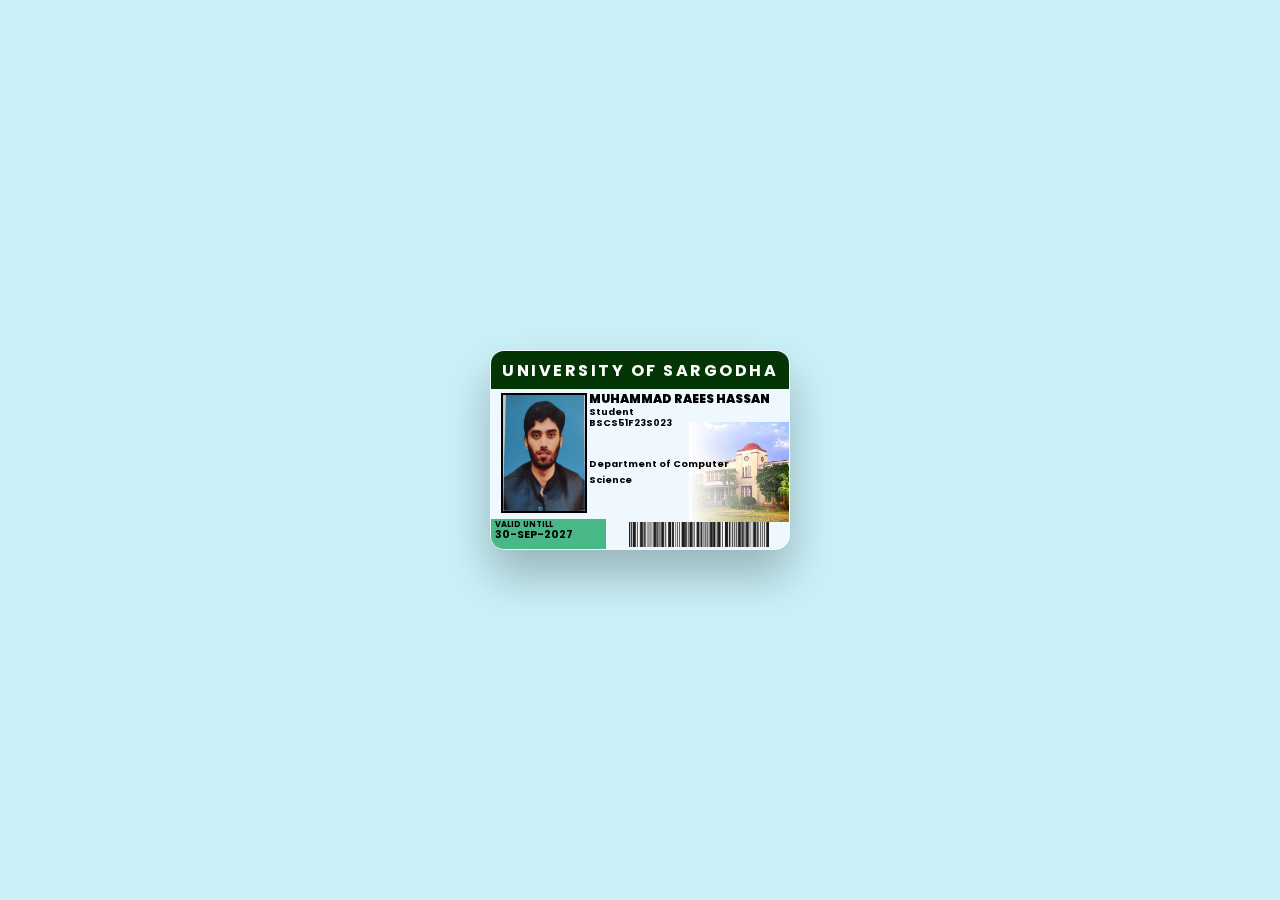
<file: index.html>
<!DOCTYPE html>
<html lang="en">

<head>
    <meta charset="UTF-8">
    <meta name="viewport" content="width=device-width, initial-scale=1.0">
    <title>Document</title>
    <link rel="stylesheet" href="unicard.css">
</head>

<body>

    <section>
        <div class="container">
            <div class="card front-face">
                <header>
                    <div class="uni">
                        <span>UNIVERSITY OF SARGODHA</span>
                    </div>
                </header>


                <div class="card-details">
                    <div class="image">
                        <img src="raees.jpeg" alt="">
                    </div>

                    <div class="information">
                        <p>MUHAMMAD RAEES HASSAN</p>
                        <h6>Student</h6>
                        <h6>BSCS51F23S023</h6>
                        <div class="dep">
                            <h6>Department of Computer</h6>
                            <h6>Science</h6>
                        </div>

                    </div>

                    <div class="uni-image">

                    </div>

                    <footer>
                        <div class="validity">
                            <h6>VALID UNTILL</h6>
                            <h6>30-SEP-2027</h6>
                        </div>
                    </footer>



                    <div class="bar-code"></div>


                </div>
            </div>


            <div class="card back-face">


                <p>This card is property of University of Sargodha, Pakistan. If found, should be returned / posted <br>
                    of the following address</p>

                <p>Registrar, University of Sargodha-Punjab, Pakistan
                    Ph: +92 48 9230802 <br>
                    registrar@uos.edu.pk - www.uos.edu.pk
                </p>

            </div>



        </div>
    </section>


</body>

</html>
</file>
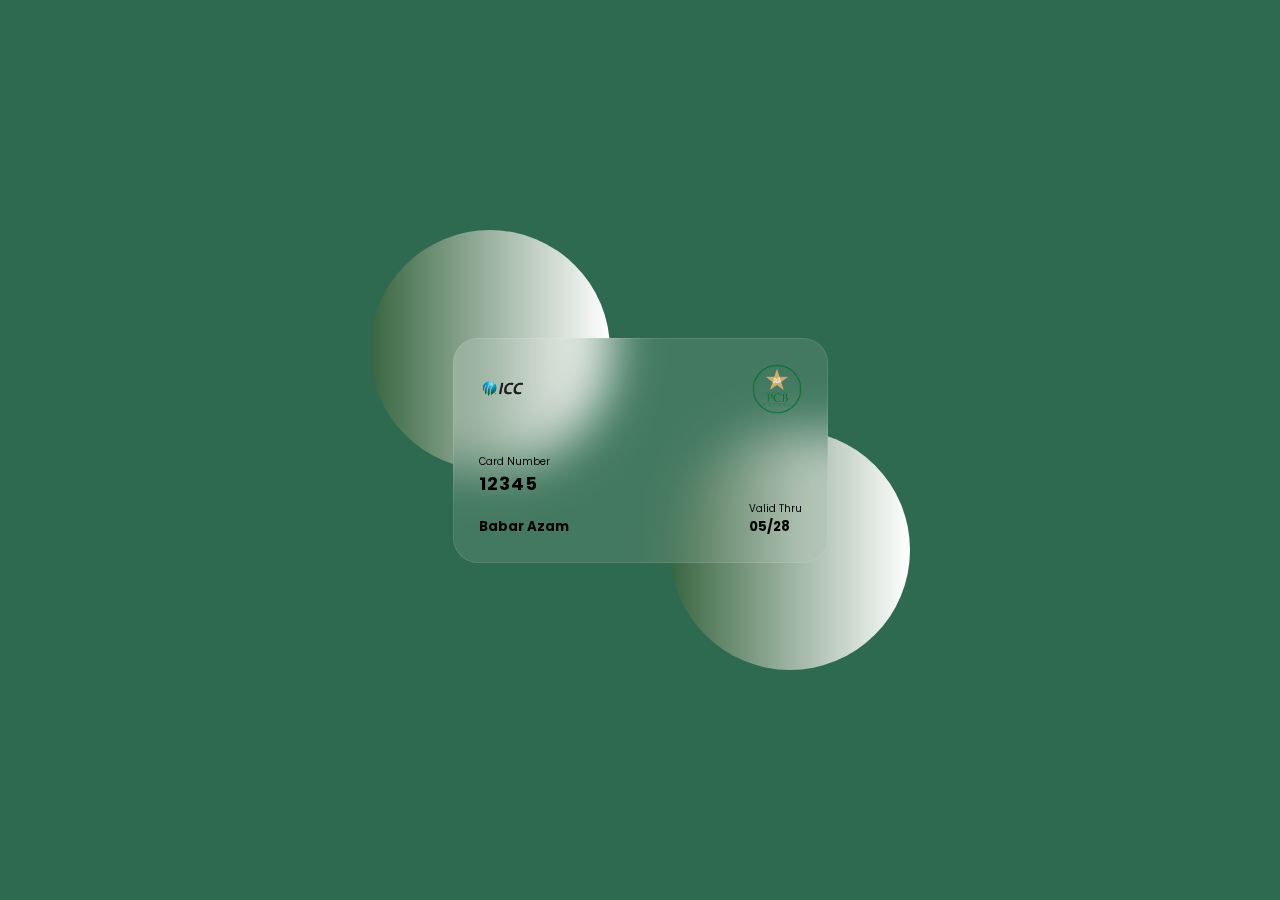
<file: rough1.html>
<!DOCTYPE html>
<html lang="en">
<head>
    <meta charset="UTF-8">
    <meta name="viewport" content="width=device-width, initial-scale=1.0">
    <title>Document</title>
    <link rel="stylesheet" href="rough1.css">
</head>
<body>
    

<section>


    <div class="container">

        <div class="card front-face">
            <header>
                <span class="logo">
                    <img src="icc.png" alt="">
                </span>
                <img src="pcb-logo.png" class="pcb">
            </header>

                        <div class="card-details">
                               
                            <div class="name-number">
                                <h6>Card Number</h6>
                                <h5 class="number">12345</h5>
                                <h5 class="name">Babar Azam</h5>
                            </div>

                                       <div class="valid-date">
                                          <h6>Valid Thru</h6>
                                              <h5>05/28</h5>
                                                     </div>

                        </div>
        </div>


<div class="card back-face">
    <img src="babar.jpg" alt="">
</div>








    </div>
















</section>


</body>
</html>
</file>
<file: unicard.css>
@import url('https://fonts.googleapis.com/css2?family=Poppins&family=Source+Sans+3&display=swap');


* {
    padding: 0;
    margin: 0;
    box-sizing: border-box;
    font-family: 'Poppins', sans-serif;
}



section {
    min-height: 100vh;
    width: 100%;
    background-color: #caf0f8;
    display: flex;
    align-items: center;
    justify-content: center;
    perspective: 1000px;
}

.container {
    position: relative;
    height: 200px;
    width: 300px;
    z-index: 100;
    transition: 0.6s;
    transform-style: preserve-3d;
}

.container .card {

    height: 100%;
    width: 100%;
    background-color: aliceblue;
    border-radius: 15px;
    box-shadow: 0 25px 45px rgba(0, 0, 0, 0.25);
    border: 1px solid rgba(255, 255, 255, 0.1);
    position: absolute;
    backface-visibility: hidden;

}

.container:hover {
    transform: rotateY(180deg);

}



header {
    position: absolute;
    background-color: rgb(4, 53, 4);
    height: 38px;
    width: 100%;
    border-top-right-radius: 13px;
    border-top-left-radius: 13px;
    top: 0;
    left: 0;
    display: flex;
    align-items: center;
    justify-content: center;
    color: white;
    font-weight: 700;
    letter-spacing: 2.5px;
}

.card-details {
    display: flex;
    align-items: center;

}


.card-details .image {
    height: 120px;
    width: 86px;
    margin-top: 42px;
    margin-left: 10px;
    border: 2px solid;
}

.card-details img {
    height: 100%;
    width: 100%;

}


.card-details .uni-image {
    height: 100px;
    width: 100px;
    position: absolute;
    transform: translateY(40px);
    right: 0;
    background: linear-gradient(to right, rgb(255, 255, 255) 0%, rgba(255, 255, 255, 0) 100%), url(download.jpg);
    background-size: cover;
    background-position: right;
}








.information {
    margin-left: 2px;
    position: relative;
    bottom: 5px;
    font-size: 14px;
    z-index: 1;

}

.information p {
    font-weight: 900;
    font-size: 12px;
}




.information h6:nth-child(2) {
    position: relative;
    bottom: 3px;
}


.information h6:nth-child(3) {
    position: relative;
    bottom: 6px;
}

.dep {
    position: relative;
    top: 21px;
}

.dep h6:nth-child(2) {
    position: relative;
    top: 2px;
}


.validity h6:nth-child(1) {
    position: relative;
    bottom: 1px;
    right: 15px;
    font-size: 8px;
}

.validity h6:nth-child(2) {
    position: relative;
    bottom: 5px;
    right: 15px;
}


footer {
    background-color: #48b986;
    height: 30px;
    width: 115px;
    overflow: hidden;
    position: absolute;
    bottom: 0;
    left: 0;
    display: flex;
    align-items: center;
    justify-content: center;
    border-bottom-left-radius: 13px;
}



.bar-code {
    height: 25px;
    width: 140px;
    background-image: url(barcode-illustration-isolated_23-2150584086.png);
    position: absolute;
    background-size: cover;
    background-position: center;
    right: 20px;
    bottom: 2px;

}


.card.back-face {

    font-size: 9px;
    padding: 30px;
    display: flex;
    flex-direction: column;
    align-items: center;
    justify-content: center;
    gap: 26px;
    font-weight: 700;
    color: grey;
    transform: rotateY(180deg);
}



/**  **/
</file>
<file: rough1.css>
@import url('https://fonts.googleapis.com/css2?family=Poppins&family=Source+Sans+3&display=swap');


*{
    padding: 0;
    margin: 0;
    box-sizing: border-box;
    font-family: 'Poppins', sans-serif;
}


section{

    min-height: 100vh;
    width: 100%;
    background-color: #2d6a4f;
    position: relative;
    display: flex;
    justify-content: center;
    align-items: center;
    perspective: 1000px;

}

section::before{
    content: "";
    position: absolute;
    height: 240px;
    width: 240px;
    border-radius: 50%;
    background: linear-gradient(90deg, #386641, white);
    transform: translate(-150px, -100px);
}

section::after{
    content: "";
    position: absolute;
    height: 240px;
    width: 240px;
    border-radius: 50%;
    background: linear-gradient(90deg, #386641, white);
    transform: translate(150px, 100px);
}

.container{
    position: relative;
    height: 225px;
    width: 375px;
    z-index: 100;
    transition: 0.7s;
    transform-style: preserve-3d;
    
}


.container:hover{
    transform:rotateY(180deg);
}

.container .front-face{
    padding: 25px;
}


.container .card{
    height: 100%;
    width: 100%;
    border-radius: 25px;
    background: rgba(255, 255, 255, 0.1);
    box-shadow: 0, 25px, 45px rgba(0, 0, 0, 0.25);
    backdrop-filter:blur(25px);
    border: 1px solid rgba(255, 255, 255, 0.1);
    
    position: absolute;
    backface-visibility: hidden;

   
}

.front-face .logo img{
    width: 48px;
}

.front-face .pcb{
    width: 50px;
}


.front-face header,
.front-face .logo{
    display: flex;
    align-items: center;
}

.front-face header{
    justify-content: space-between;
}

.front-face .card-details{
    display: flex;
    margin-top: 40px;
    align-items: flex-end;
    justify-content: space-between;
}

h6{
    font-size: 10px;
    font-weight: 400;
}

h5.number{

    font-size: 18px;
    letter-spacing: 1px;
}

h5.name{
    margin-top: 20px;
}

.card .back-face{
    height: 100%;
    width: 100%;
    object-fit: cover;
    
    
   
}

 .back-face img{
    height: 100%;
    width: 100%;
    object-fit: cover;
    border-radius: 25px;
   
}


.back-face{
    transform:rotateY(180deg);
}
</file>
